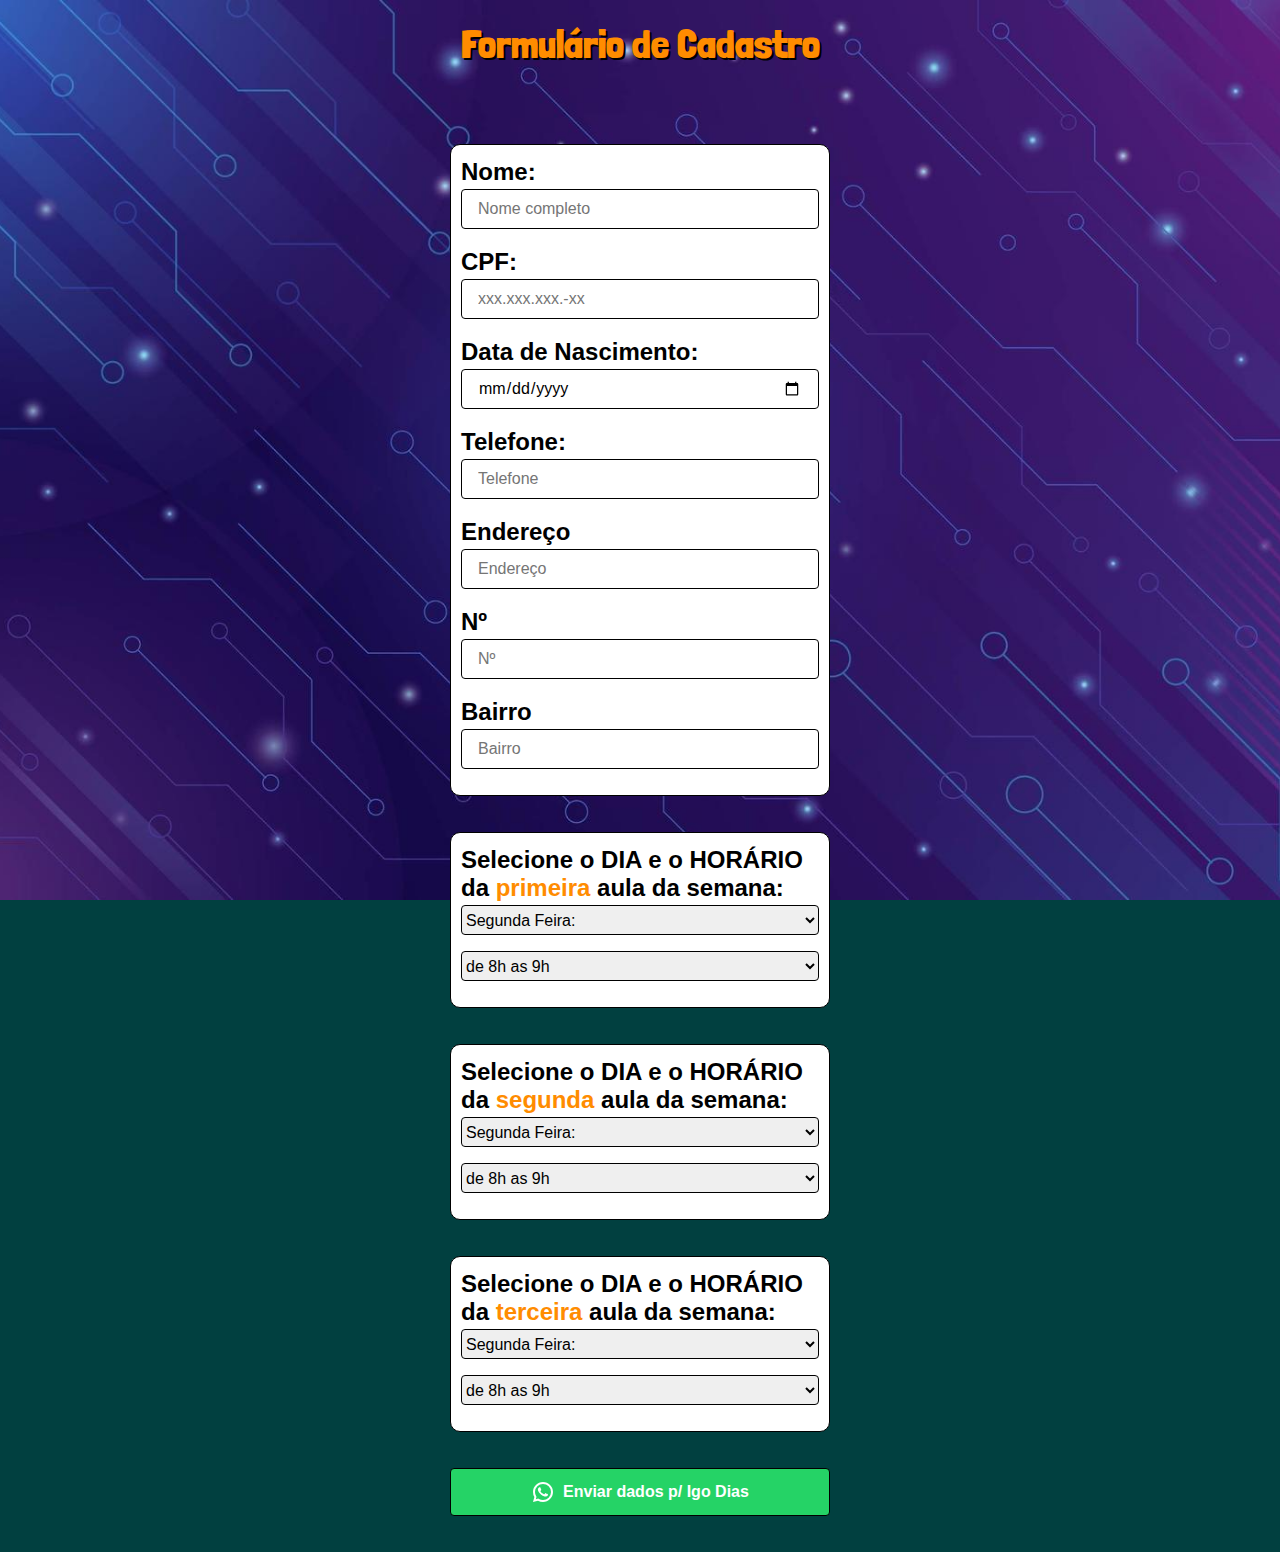
<file: index.html>
<!DOCTYPE html>
<html lang="pt-br">

<head>
  <meta charset="UTF-8">
  <meta http-equiv="X-UA-Compatible" content="IE=edge">
  <meta name="viewport" content="width=device-width, initial-scale=1.0">
  <title>Pré Matrícula</title>
  <link rel="stylesheet" href="style.css">
</head>

<body>

  <h1>Formulário de Cadastro</h1>
  <br><br>
  </p>

  <!-- Sem redirecionamento -->
  <!-- <form action="#" method="get" onsubmit="abrirWhatsapp()">
    <input type="text" name="nome" id="nome" placeholder="Nome" required><br>
    <input type="tel" name="telefone" id="telefone" placeholder="Telefone" required><br>
    <input type="email" name="email" id="email" placeholder="E-mail" required><br>
    <textarea name="msg" id="msg" placeholder="Mensagem" cols="30" rows="5" required></textarea><br>
    <button type="submit"><img src="assets/whatsapp.svg" alt="Icone Whatsapp"><span>Enviar dados p/ Whatsapp</span>
    </button>
  </form> -->

  <!-- Com redirecionamento p/ página: obrigado.html -->
  <form action="obrigado.html" method="get" onsubmit="abrirWhatsapp()">
    <div class="horario">
      <p class="cadastro">Nome:</p>
      <input type="text" name="nome" id="nome" placeholder="Nome completo" required><br>
      <p class="cadastro">CPF:</p>
      <input type="text" name="cpf" id="cpf" placeholder="xxx.xxx.xxx.-xx" required><br>
      <p class="cadastro">Data de Nascimento:</p>
      <input type="date" name="data" id="data" placeholder="Data de Nascimento" required><br>
      <p class="cadastro">Telefone:</p>
      <input type="tel" name="telefone" id="telefone" placeholder="Telefone" required><br>
      <p class="cadastro">Endereço</p>
      <input type="text" name="endereco" id="endereco" placeholder="Endereço" required><br>
      <p class="cadastro">Nº</p>
      <input type="text" name="n" id="n" placeholder="Nº" required>
      <p class="cadastro">Bairro</p>
      <input type="text" name="bairro" id="bairro" placeholder="Bairro" required>
    </div>
    <br>
    <br>
    <div class="horario">
      <p class="cadastro">Selecione o DIA e o HORÁRIO da <strong class="importante">primeira</strong> aula da semana:</p>
      <select name="select" id="semana1">
          <option value="Segunda Feira" selected>Segunda Feira:</option>
          <option value="Terça Feira">Terça Feira</option>
          <option value="Quarta Feira">Quarta Feira</option>
          <option value="Quinta Feira">Quinta Feira</option>
          <option value="Sexta Feira">Sexta Feira</option>
          <option value="Sabado">Sabado</option>
      </select>
      <select name="select" id="horario1">
        <option value="de 8h as 9h" selected>de 8h as 9h</option>
        <option value="de 9h as 10h" >de 9h as 10h</option>
        <option value="de 10h as 11h">de 10h as 11h</option>
        <option value="de 11h as 12h">de 11h as 12h</option>
        <option value="de 13h as 14h">de 13h as 14h</option>
        <option value="de 14h as 15h">de 14h as 15h</option>
        <option value="de 15h as 16h">de 15h as 16h</option>
        <option value="de 16h as 17h">de 16h as 17h</option>
        <option value="de 17h as 18h">de 17h as 18h</option>
        <option value="de 18h as 19h">de 18h as 19h</option>
        </select>
    </div>
  <br>
  <br>
  <div class="horario">
    <p class="cadastro">Selecione o DIA e o HORÁRIO da <strong class="importante">segunda</strong> aula da semana:</p>
    <select name="select" id="semana2">
        <option value="Segunda Feira" selected>Segunda Feira:</option>
        <option value="Terça Feira">Terça Feira</option>
        <option value="Quarta Feira">Quarta Feira</option>
        <option value="Quinta Feira">Quinta Feira</option>
        <option value="Sexta Feira">Sexta Feira</option>
        <option value="Sabado">Sabado</option>
    </select>
    <select name="select" id="horario2">
      <option value="de 8h as 9h" selected>de 8h as 9h</option>
      <option value="de 9h as 10h" >de 9h as 10h</option>
      <option value="de 10h as 11h">de 10h as 11h</option>
      <option value="de 11h as 12h">de 11h as 12h</option>
      <option value="de 13h as 14h">de 13h as 14h</option>
      <option value="de 14h as 15h">de 14h as 15h</option>
      <option value="de 15h as 16h">de 15h as 16h</option>
      <option value="de 16h as 17h">de 16h as 17h</option>
      <option value="de 17h as 18h">de 17h as 18h</option>
      <option value="de 18h as 19h">de 18h as 19h</option>
    </select>
  </div>
<br>
<br>
<div class="horario">
  <p class="cadastro">Selecione o DIA e o HORÁRIO da <strong class="importante">terceira</strong> aula da semana:</p>
  <select name="select" id="semana3">
      <option value="Segunda Feira" selected>Segunda Feira:</option>
      <option value="Terça Feira">Terça Feira</option>
      <option value="Quarta Feira">Quarta Feira</option>
      <option value="Quinta Feira">Quinta Feira</option>
      <option value="Sexta Feira">Sexta Feira</option>
      <option value="Sabado">Sabado</option>
  </select>
  
  <select name="select" id="horario3">
    <option value="de 8h as 9h" selected>de 8h as 9h</option>
    <option value="de 9h as 10h" >de 9h as 10h</option>
    <option value="de 10h as 11h">de 10h as 11h</option>
    <option value="de 11h as 12h">de 11h as 12h</option>
    <option value="de 13h as 14h">de 13h as 14h</option>
    <option value="de 14h as 15h">de 14h as 15h</option>
    <option value="de 15h as 16h">de 15h as 16h</option>
    <option value="de 16h as 17h">de 16h as 17h</option>
    <option value="de 17h as 18h">de 17h as 18h</option>
    <option value="de 18h as 19h">de 18h as 19h</option>
  </select>
</div>
<br>
<br>
    <button type="submit"><img src="assets/whatsapp.svg" alt="Icone Whatsapp"><span>Enviar dados p/ Igo Dias</span>
  </form>

  <script>
    function abrirWhatsapp() {
      var nome = document.getElementById("nome").value;
      var cpf = document.getElementById("cpf").value;
      var data = document.getElementById("data").value;
      var telefone = document.getElementById("telefone").value;
      var endereco = document.getElementById("endereco").value;
      var n = document.getElementById("n").value;
      var bairro = document.getElementById("bairro").value;

      var semana1 = document.getElementById("semana1").value;
      var horario1 = document.getElementById("horario1").value;

      var semana2 = document.getElementById("semana2").value;
      var horario2 = document.getElementById("horario2").value;

      var semana3 = document.getElementById("semana3").value;
      var horario3 = document.getElementById("horario3").value;

      var url = "https://wa.me/5599984470177?text=" // Seu numero
        + "*Formulário de Cadastro*" + "%0a" // Mensagem personalizada
        + "%0a" // Quebra de linha
        + "*Nome*: " + nome + "%0a" // Dados do formulário
        + "*CPF*: " + cpf + "%0a"
        + "*Endereço*: " + endereco + "%0a"
        + "*Nº*: " + n + "%0a"
        + "*Telefone*: " + telefone + "%0a"
        + "%0a"
        + "*Primeiro horário*: " + semana1 + "%0a"
        + "*horário*: " + horario1 + "%0a"
        + "%0a"
        + "*Segundo horário*: " + semana2 + "%0a"
        + "*horário*: " + horario2 + "%0a"
        + "%0a"
        + "*Terceiro horário*: " + semana3 + "%0a"
        + "*horário*: " + horario3 + "%0a"; 
      window.open(url, '_blank').focus();
    }
  </script>

</body>

</html>
</file>
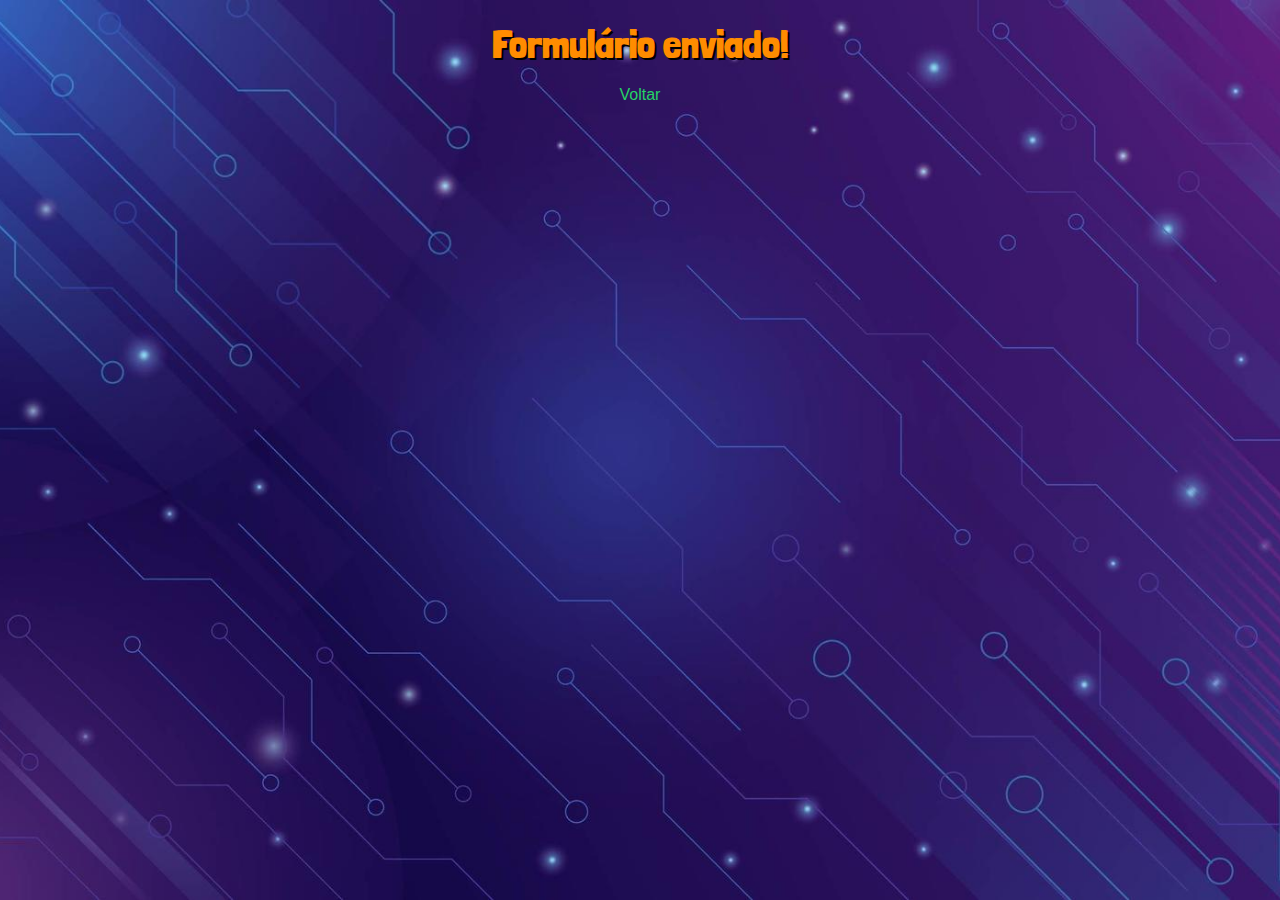
<file: obrigado.html>
<!DOCTYPE html>
<html lang="pt-br">

<head>
  <meta charset="UTF-8">
  <meta http-equiv="X-UA-Compatible" content="IE=edge">
  <meta name="viewport" content="width=device-width, initial-scale=1.0">
  <title>Página de Obrigado</title>
  <link rel="stylesheet" href="style.css">
</head>

<body>

  <h1>Formulário enviado!</h1><br>
  <a href=".\">Voltar</a>

</body>

</html>
</file>
<file: style.css>
@charset "UTF-8";
@import url('https://fonts.googleapis.com/css2?family=Londrina+Solid&display=swap');
* {
  padding: 0;
  margin: 0;
  font-family: sans-serif;
  box-sizing: border-box;
  border: none;
  text-decoration: none;
}

body {
  padding: 10px;
  display: grid;
  place-content: center;
  width: 100%;
  max-width: 400px;
  margin: 10px auto;

  *background-color: #ffffff;
  background-color: #014040;
  background-image: url(fundo.jpg);
  background-size: cover;
  background-position: center bottom;
  background-repeat: no-repeat;
  background-attachment: fixed;
}

h1,
p,
a {
  text-align: center;
  color: black;
}

h1{
  font-family: 'Londrina Solid', cursive;
  font-size: 2.5em;
  color: darkorange;
  text-shadow: 2px 2px black;
}

strong.importante{
  color: darkorange;
}
p {
  font-size: 1.5em;
  margin-top: 16px;
  margin-bottom: 24px;
}

p.cadastro{
  text-align: left;
  font-weight: bold;
  margin-top: 3px;
  margin-bottom: 3px;
}

input,
textarea,
button{
  width: 100%;
  margin-bottom: 16px;
  border-radius: 4px;
  font-size: 16px;
  border: 1px solid black;
}

select {
  width: 100%;
  height: 30px;
  margin-bottom: 16px;
  border-radius: 4px;
  font-size: 16px;
  border: 1px solid black;
}

input,
textarea {
  padding: 16px;
}

input,
button {
  height: 40px;
}

button {
  cursor: pointer;
  background-color: #25d366;
  color: #ffffff;
  display: flex;
  align-items: center;
  justify-content: center;
  font-weight: bold;
  height: 48px;
}

button img {
  margin-right: 8px;
}

a {
  color: #25d366;
}

div.horario{
  background-color: white;
  border: 1px solid black;
  border-radius: 10px;
  padding: 10px;
}
</file>
